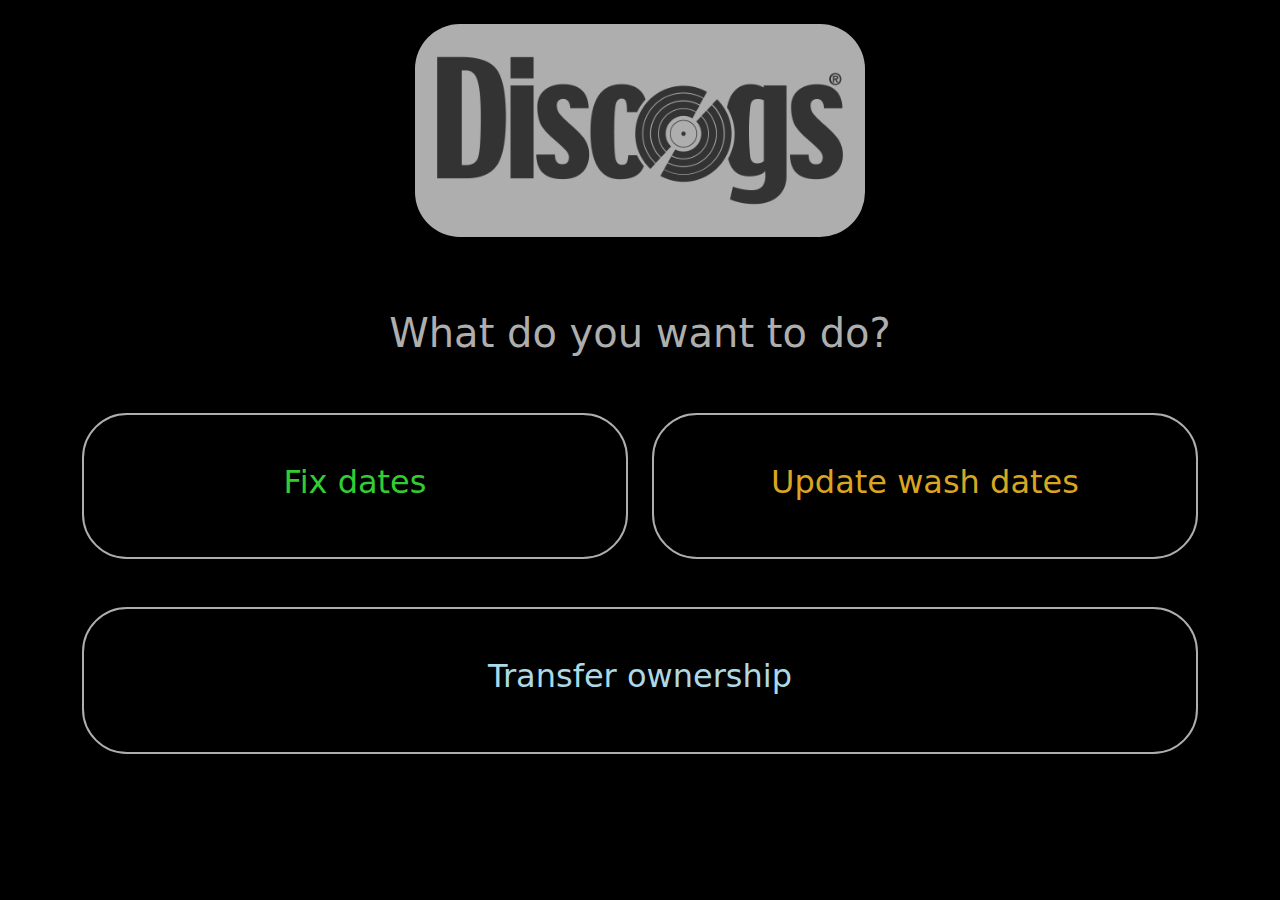
<file: index.html>
<!DOCTYPE html>
<html>
    <head>
        <meta charset="utf-8">
        <meta name="viewport" content="width:device-width, initial-scale=1">
        <title>Discogs Stuff</title>
        <link href="https://cdn.jsdelivr.net/npm/bootstrap@5.3.3/dist/css/bootstrap.min.css" rel="stylesheet" integrity="sha384-QWTKZyjpPEjISv5WaRU9OFeRpok6YctnYmDr5pNlyT2bRjXh0JMhjY6hW+ALEwIH" crossorigin="anonymous">
        <link href="css/main.css" rel="stylesheet">
        </head>
    <body>
        <script src="https://cdn.jsdelivr.net/npm/bootstrap@5.3.3/dist/js/bootstrap.min.js" integrity="sha384-0pUGZvbkm6XF6gxjEnlmuGrJXVbNuzT9qBBavbLwCsOGabYfZo0T0to5eqruptLy" crossorigin="anonymous"></script>
        <script src="https://cdn.jsdelivr.net/npm/bootstrap@5.3.3/dist/js/bootstrap.bundle.min.js" integrity="sha384-YvpcrYf0tY3lHB60NNkmXc5s9fDVZLESaAA55NDzOxhy9GkcIdslK1eN7N6jIeHz" crossorigin="anonymous"></script>
        <div class="container">
            <div class="row blackground">&nbsp;</div>
            <div class="row blackground">
                <img src="images/discogs-primary-logo.png" class="mx-auto whitish" id="discogs_logo" />
            </div>
            <div class="row blackground p-5">
                &nbsp; <br />
                <h1 class="text-center">What do you want to do?</h1>
            </div>
            <div class="row mb-5">
                <div class="col">
                    <a href="fix_dates.php">
                        <div class="h-100 p-5 option">
                            <h2 class="text-center fixDates">Fix dates</h2>
                        </div>
                    </a>
                </div>
                <div class="col">
                    <a href="wash.php">
                        <div class="h-100 p-5 option">
                            <h2 class="text-center updateWash">Update wash dates</h2>
                        </div>
                    </a>
                </div>
            </div>
            <div class="row mb-5">
                <div class="col">
                    <a href="transfer_ownership.php">
                        <div class="h-100 p-5 option">
                            <h2 class="text-center transferOwnership">Transfer ownership</h2>
                        </div>
                    </a>
                </div>
            </div>
        </div>
    </body>
</html>
</file>
<file: css/main.css>
html {
    font-family: Arial, Helvetica, sans-serif
}

button {
    width: 5em!important;
}

body {
    background-color: #000;
    color: #aeaeae;
}

a {
    text-decoration: none;
}

.fixDates:hover, .updateWash:hover, .transferOwnership:hover {
    color: yellow;
}

.stickyHeader {
    position: sticky;
    top: 0;
}

.whitish {
    background-color: #aeaeae;
}

.blackground {
    background-color: #000;
}

.fixDates {
    color: limegreen;
}

.option {
    border-radius: 45px;
    border-color: #aeaeae;
    border-width: 2px;
    border-style: solid;
}

.updateWash {
    color: goldenrod;
}

.transferOwnership {
    color: lightblue;
}

.height42 {
    height: 42px;
}

#discogs_logo {
    width: 450px;
    border-radius: 45px;
}
</file>
